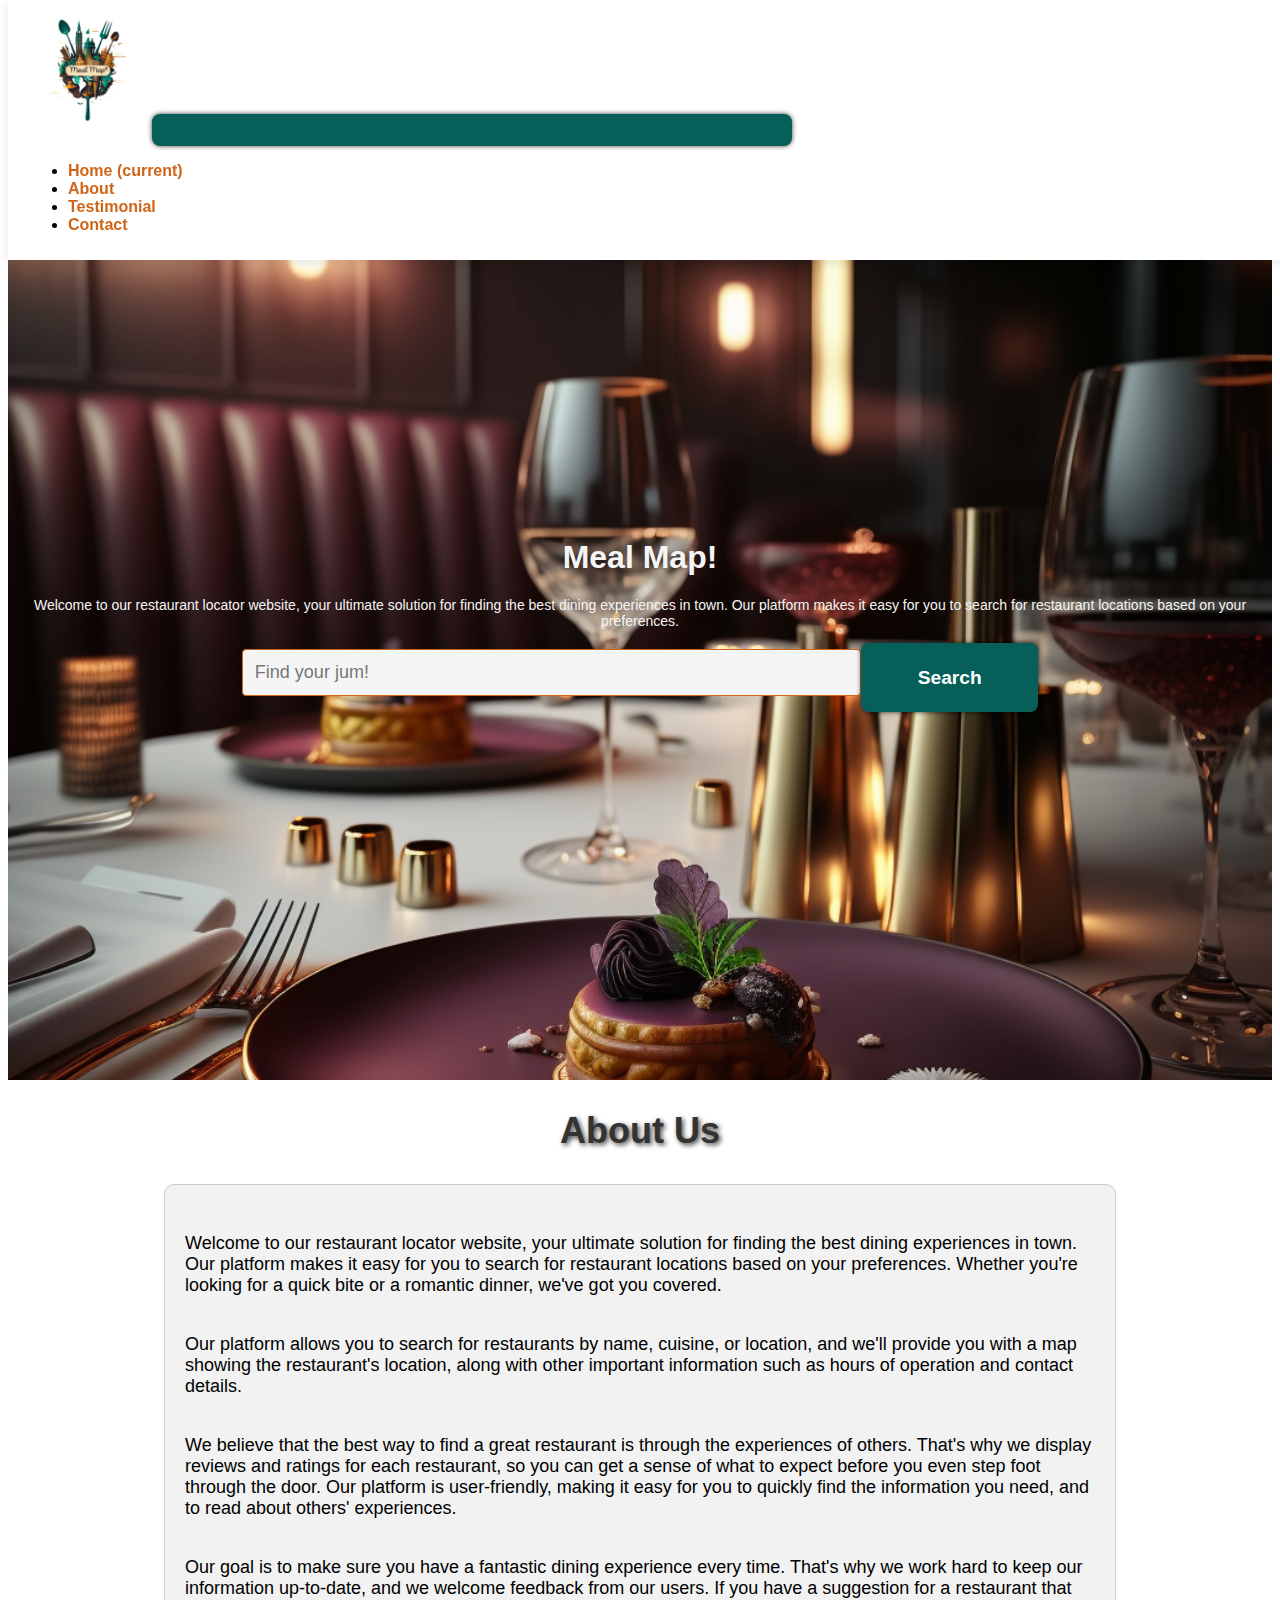
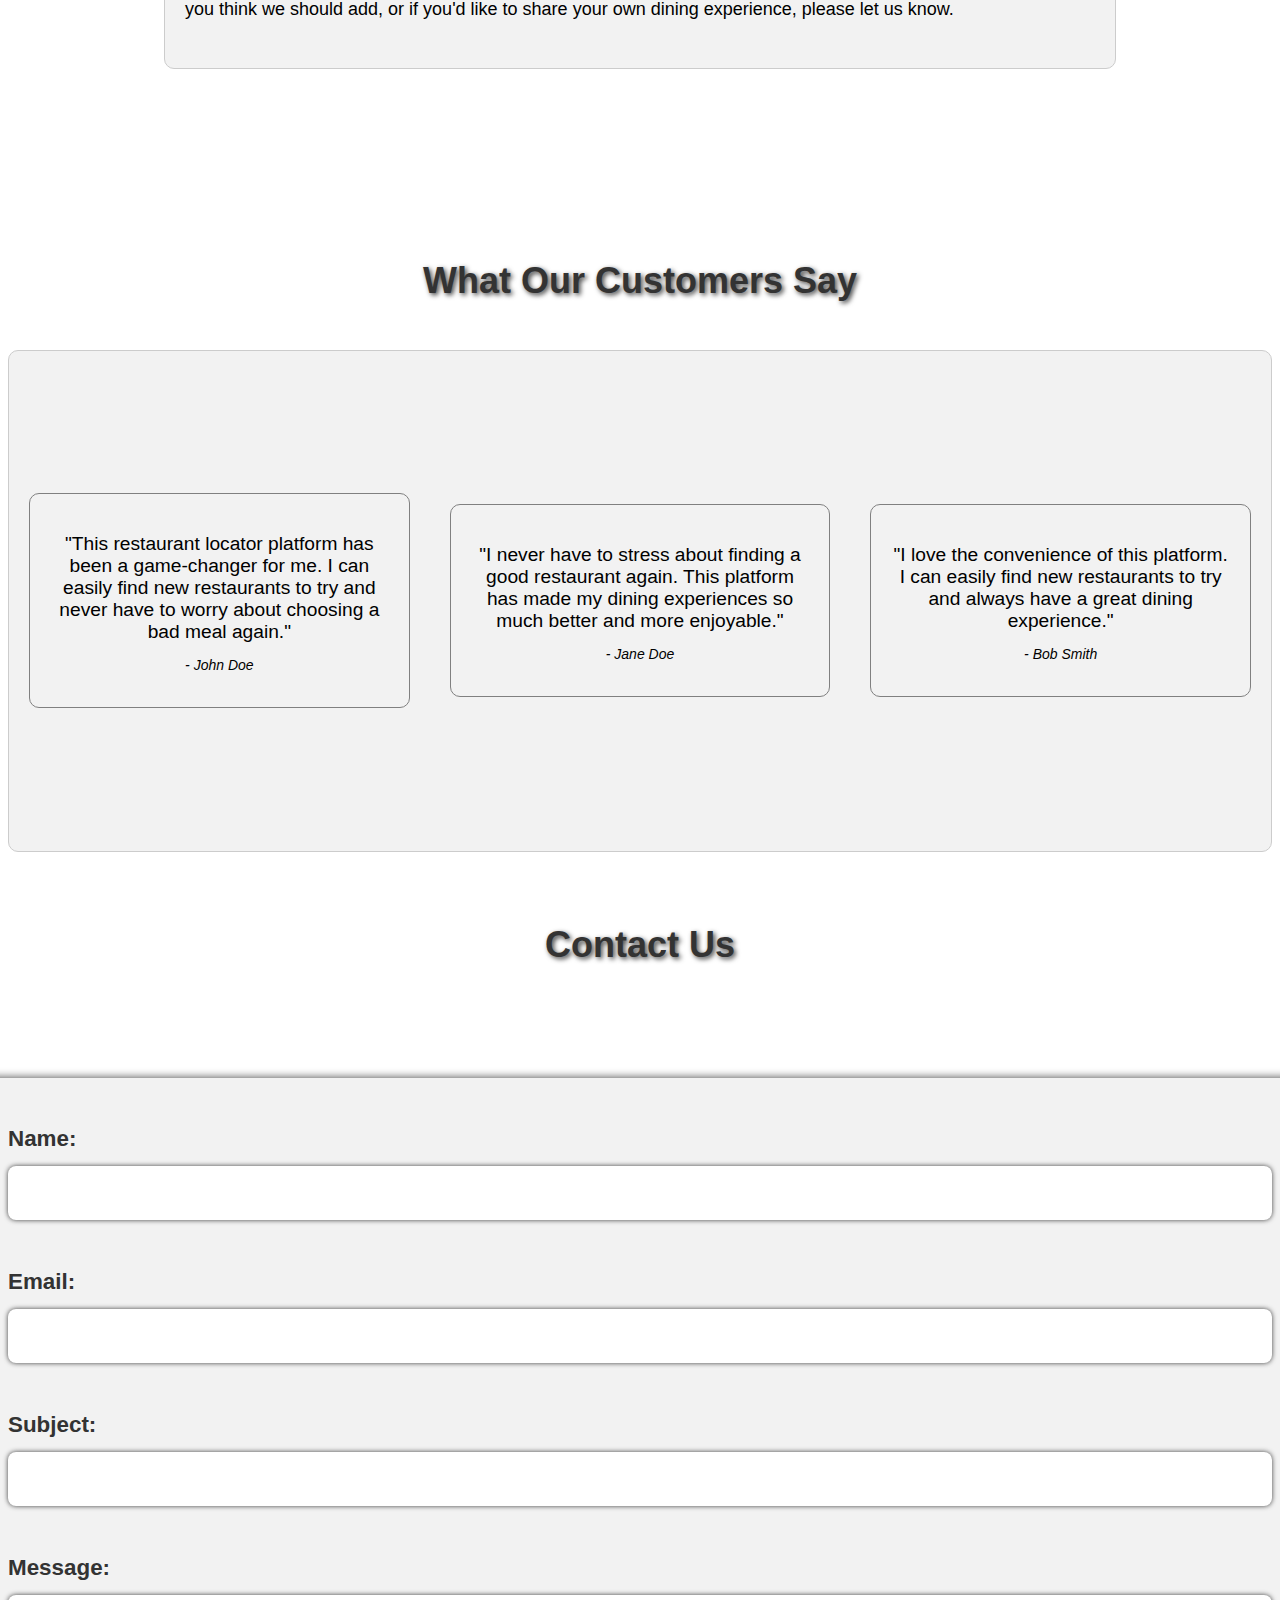
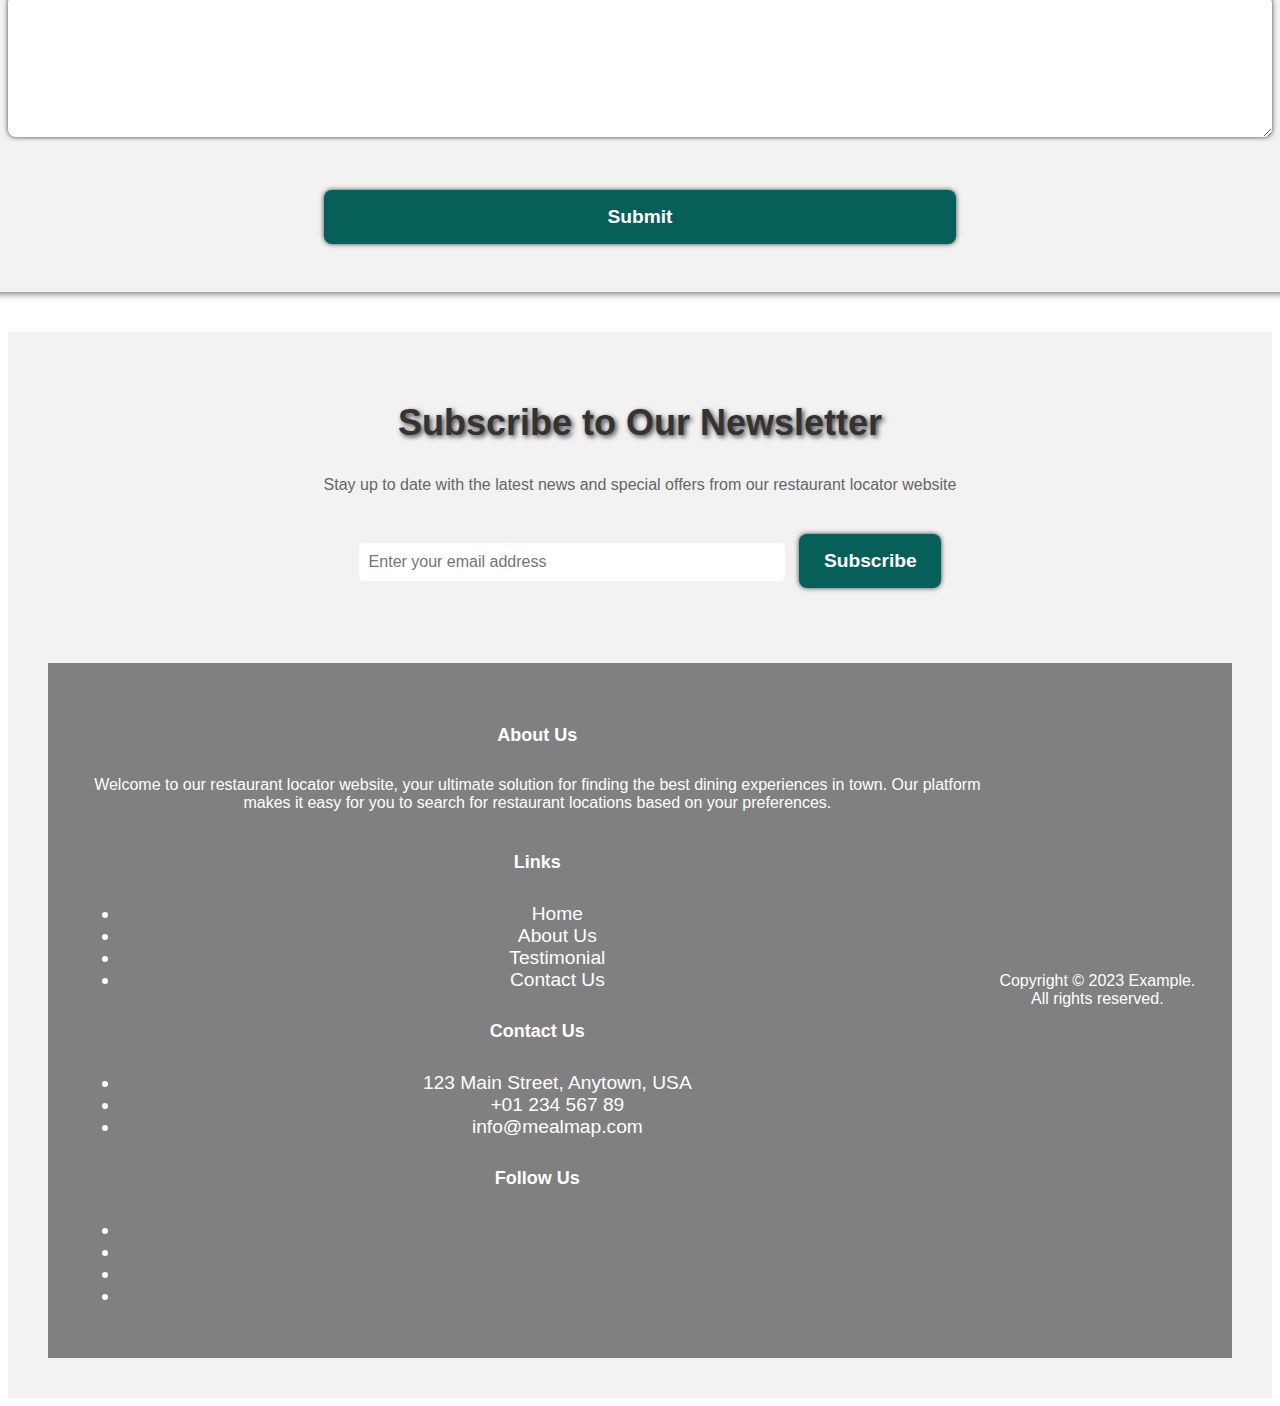
<file: index.html>
<!DOCTYPE html>
<html lang="en">

<head>
  <meta charset="UTF-8" />
  <meta http-equiv="X-UA-Compatible" content="IE=edge" />
  <meta name="viewport" content="width=device-width, initial-scale=1.0" />
  <link rel="stylesheet" href="https://cdn.jsdelivr.net/npm/bootstrap@4.6.2/dist/css/bootstrap.min.css"
    integrity="sha384-xOolHFLEh07PJGoPkLv1IbcEPTNtaed2xpHsD9ESMhqIYd0nLMwNLD69Npy4HI+N" crossorigin="anonymous" />
  <link rel="stylesheet" href="https://cdn.jsdelivr.net/npm/bootstrap@4.6.2/dist/css/bootstrap.min.css"
    integrity="sha384-xOolHFLEh07PJGoPkLv1IbcEPTNtaed2xpHsD9ESMhqIYd0nLMwNLD69Npy4HI+N" crossorigin="anonymous" />
    <link rel="stylesheet" href="./assets/style.css" />
    <link rel="stylesheet" href="https://use.fontawesome.com/releases/v5.14.0/css/all.css" integrity="sha384-HzLeBuhoNPvSl5KYnjx0BT+WB0QEEqLprO+NBkkk5gbc67FTaL7XIGa2w1L0Xbgc" crossorigin="anonymous">
  <title>Meal Map!</title>
</head>

<body>
  <nav class="navbar navbar-expand-lg navbar-light bg-light">
    <a class="navbar-brand" href="#"><img src="./assets/img/Mealmap.png" alt="Meal map Logo" class="logo"></a>
    <button class="navbar-toggler" type="button" data-toggle="collapse" data-target="#navbarSupportedContent"
      aria-controls="navbarSupportedContent" aria-expanded="false" aria-label="Toggle navigation">
      <span class="navbar-toggler-icon"></span>
    </button>
  
    <div class="collapse navbar-collapse" id="navbarSupportedContent">
      <ul class="navbar-nav mr-auto">
        <li class="nav-item active">
          <a class="nav-link" href="#">Home <span class="sr-only">(current)</span></a>
        </li>
        <li class="nav-item">
          <a class="nav-link" href="#about">About</a>
        </li>
        <li class="nav-item">
          <a class="nav-link" href="#testimonial">Testimonial</a>
        </li>
        <li class="nav-item">
          <a class="nav-link" href="#contact">Contact</a>
        </li>
      </ul>
      <div class="ml-auto">
        <div id="google_translate_element"></div>
        <script type="text/javascript">
          function googleTranslateElementInit() {
            new google.translate.TranslateElement({ pageLanguage: 'en' }, 'google_translate_element');
          }
        </script>
      </div>
    </div>
  </nav>
  
    <!-- ISJ Jumbotron with search bar -->
    <div class="jumbotron jumbotron-fluid jumbotron-bg">
      <div class="container">
        <h1 class="display-4">Meal Map!</h1>
        <p class="lead">
          Welcome to our restaurant locator website, your ultimate solution for finding the best dining experiences in town. Our platform makes it easy for you to search for restaurant locations based on your preferences.
        </p>
        <form class="form-inline my-2 my-lg-0" style="display: flex; justify-content: center; width: 70%; margin: 0 auto;">
          <input id='citySearch' class="form-control mr-sm-2" style="width: 70%;" type="search" placeholder="Find your jum!" aria-label="Search">
          <button id='searchBtn' class="btn btn-outline-success my-2 my-sm-0 " type="submit">Search</button>
        </form>
      </div>
    </div>


  <!-- EU Horizontal scroll section for options -->
  <div class="main-scroll">
    <div></div>
    <div class="cover">
      <div class="scroll-images">
        <!-- Restaurant options added by API query-->
      </div>
    </div>
    <div></div>
  </div>

  <div class="container about-container">
    <h2 class="section-title" id="about" style="font-size: 36px; font-weight: bold; color: #333; text-shadow: 2px 2px 5px rgba(0,0,0,0.75); margin-bottom: 2rem;">About Us</h2>
    <div id="about-us-box">
      <p>
        Welcome to our restaurant locator website, your ultimate solution for
        finding the best dining experiences in town. Our platform makes it
        easy for you to search for restaurant locations based on your
        preferences. Whether you're looking for a quick bite or a romantic
        dinner, we've got you covered.
      </p>

      <p>
        Our platform allows you to search for restaurants by name, cuisine, or
        location, and we'll provide you with a map showing the restaurant's
        location, along with other important information such as hours of
        operation and contact details.
      </p>

      <p>
        We believe that the best way to find a great restaurant is through the
        experiences of others. That's why we display reviews and ratings for
        each restaurant, so you can get a sense of what to expect before you
        even step foot through the door. Our platform is user-friendly, making
        it easy for you to quickly find the information you need, and to read
        about others' experiences.
      </p>

      <p>
        Our goal is to make sure you have a fantastic dining experience every
        time. That's why we work hard to keep our information up-to-date, and
        we welcome feedback from our users. If you have a suggestion for a
        restaurant that you think we should add, or if you'd like to share
        your own dining experience, please let us know.
      </p>
    </div>
  </div>

  <div class="testimonial-header">
    <h2 id="testimonial">What Our Customers Say</h2>
  </div>

  <div class="testimonial-container">
    <div class="testimonial-box">
      <p class="testimonial-text">
        "This restaurant locator platform has been a game-changer for me. I can easily find new restaurants to try and never have to worry about choosing a bad meal again."
      </p>
      <p class="testimonial-author">- John Doe</p>
    </div>
    <div class="testimonial-box">
      <p class="testimonial-text">
        "I never have to stress about finding a good restaurant again. This platform has made my dining experiences so much better and more enjoyable."
      </p>
      <p class="testimonial-author">- Jane Doe</p>
    </div>
    <div class="testimonial-box">
      <p class="testimonial-text">
        "I love the convenience of this platform. I can easily find new restaurants to try and always have a great dining experience."
      </p>
      <p class="testimonial-author">- Bob Smith</p>
    </div>
  </div>

  <!-- EN contact us -->

  <div class="container contact-container">
    <h2 class="section-title" id="contact" style="text-align: center; margin: auto;">Contact Us</h2>
    <form action="#" class="contact-form">
      <div class="form-group">
        <label for="name">Name:</label>
        <input type="text" id="name" class="form-control" required />
      </div>
      <div class="form-group">
        <label for="email">Email:</label>
        <input type="email" id="email" class="form-control" required />
      </div>
      <div class="form-group">
        <label for="subject">Subject:</label>
        <input type="text" id="subject" class="form-control" required />
      </div>
      <div class="form-group">
        <label for="message">Message:</label>
        <textarea id="message" class="form-control" rows="5" required></textarea>
      </div>
      <button type="submit" class="btn btn-primary">Submit</button>
    </form>
  </div>
  


  <div id="newsletter">
    <h2>Subscribe to Our Newsletter</h2>
    <p>
      Stay up to date with the latest news and special offers from our
      restaurant locator website
    </p>
    <form>
      <input type="email" placeholder="Enter your email address" />
      <button type="submit">Subscribe</button>
    </form>

    <footer class="footer">
      <div class="footer-container">
        <div class="row">
          <div class="col-sm-3">
            <h5 style="color: white;">About Us</h5>
            <p style="color: white;">Welcome to our restaurant locator website, your ultimate solution for
              finding the best dining experiences in town. Our platform makes it
              easy for you to search for restaurant locations based on your
              preferences.</p>
          </div>
          <div class="col-sm-3">
            <h5>Links</h5>
            <ul>
              <li><a href="#">Home</a></li>
              <li><a href="#about">About Us</a></li>
              <li><a href="#testimonial">Testimonial</a></li>
              <li><a href="#contact">Contact Us</a></li>
            </ul>
          </div>
          <div class="col-sm-3">
            <h5>Contact Us</h5>
            <ul class="list-unstyled">
              <li><i class="fa fa-map-marker"></i> 123 Main Street, Anytown, USA</li>
              <li><i class="fa fa-phone"></i> +01 234 567 89</li>
              <li><i class="fa fa-envelope"></i> info@mealmap.com</li>
            </ul>
          </div>
          <div class="col-sm-3">
            <h5>Follow Us</h5>
            <ul class="list-inline">
              <li><a href="#"><i class="fab fa-facebook"></i></a></li>
              <li><a href="#"><i class="fab fa-twitter"></i></a></li>
              <li><a href="#"><i class="fab fa-linkedin"></i></a></li>
              <li><a href="#"><i class="fab fa-instagram"></i></a></li>
            </ul>
          </div>
        </div>
      </div>
      <div class="copyright">
        <div class="container">
          <p style="color: white;">Copyright &copy; 2023 Example. All rights reserved.</p>
        </div>
      </div>
    </footer>
    


  
  
    <script src="https://ajax.googleapis.com/ajax/libs/jquery/3.6.1/jquery.min.js"></script>
    <script src="https://cdn.jsdelivr.net/npm/popper.js@1.16.1/dist/umd/popper.min.js"
      integrity="sha384-9/reFTGAW83EW2RDu2S0VKaIzap3H66lZH81PoYlFhbGU+6BZp6G7niu735Sk7lN"
      crossorigin="anonymous"></script>
    <script src="https://cdn.jsdelivr.net/npm/bootstrap@4.6.2/dist/js/bootstrap.min.js"
      integrity="sha384-+sLIOodYLS7CIrQpBjl+C7nPvqq+FbNUBDunl/OZv93DB7Ln/533i8e/mZXLi/P+"
      crossorigin="anonymous"></script>
    <script type="text/javascript"
      src="//translate.google.com/translate_a/element.js?cb=googleTranslateElementInit"></script>
    <script src="./assets/script.js"></script>
</body>

</html>
</file>
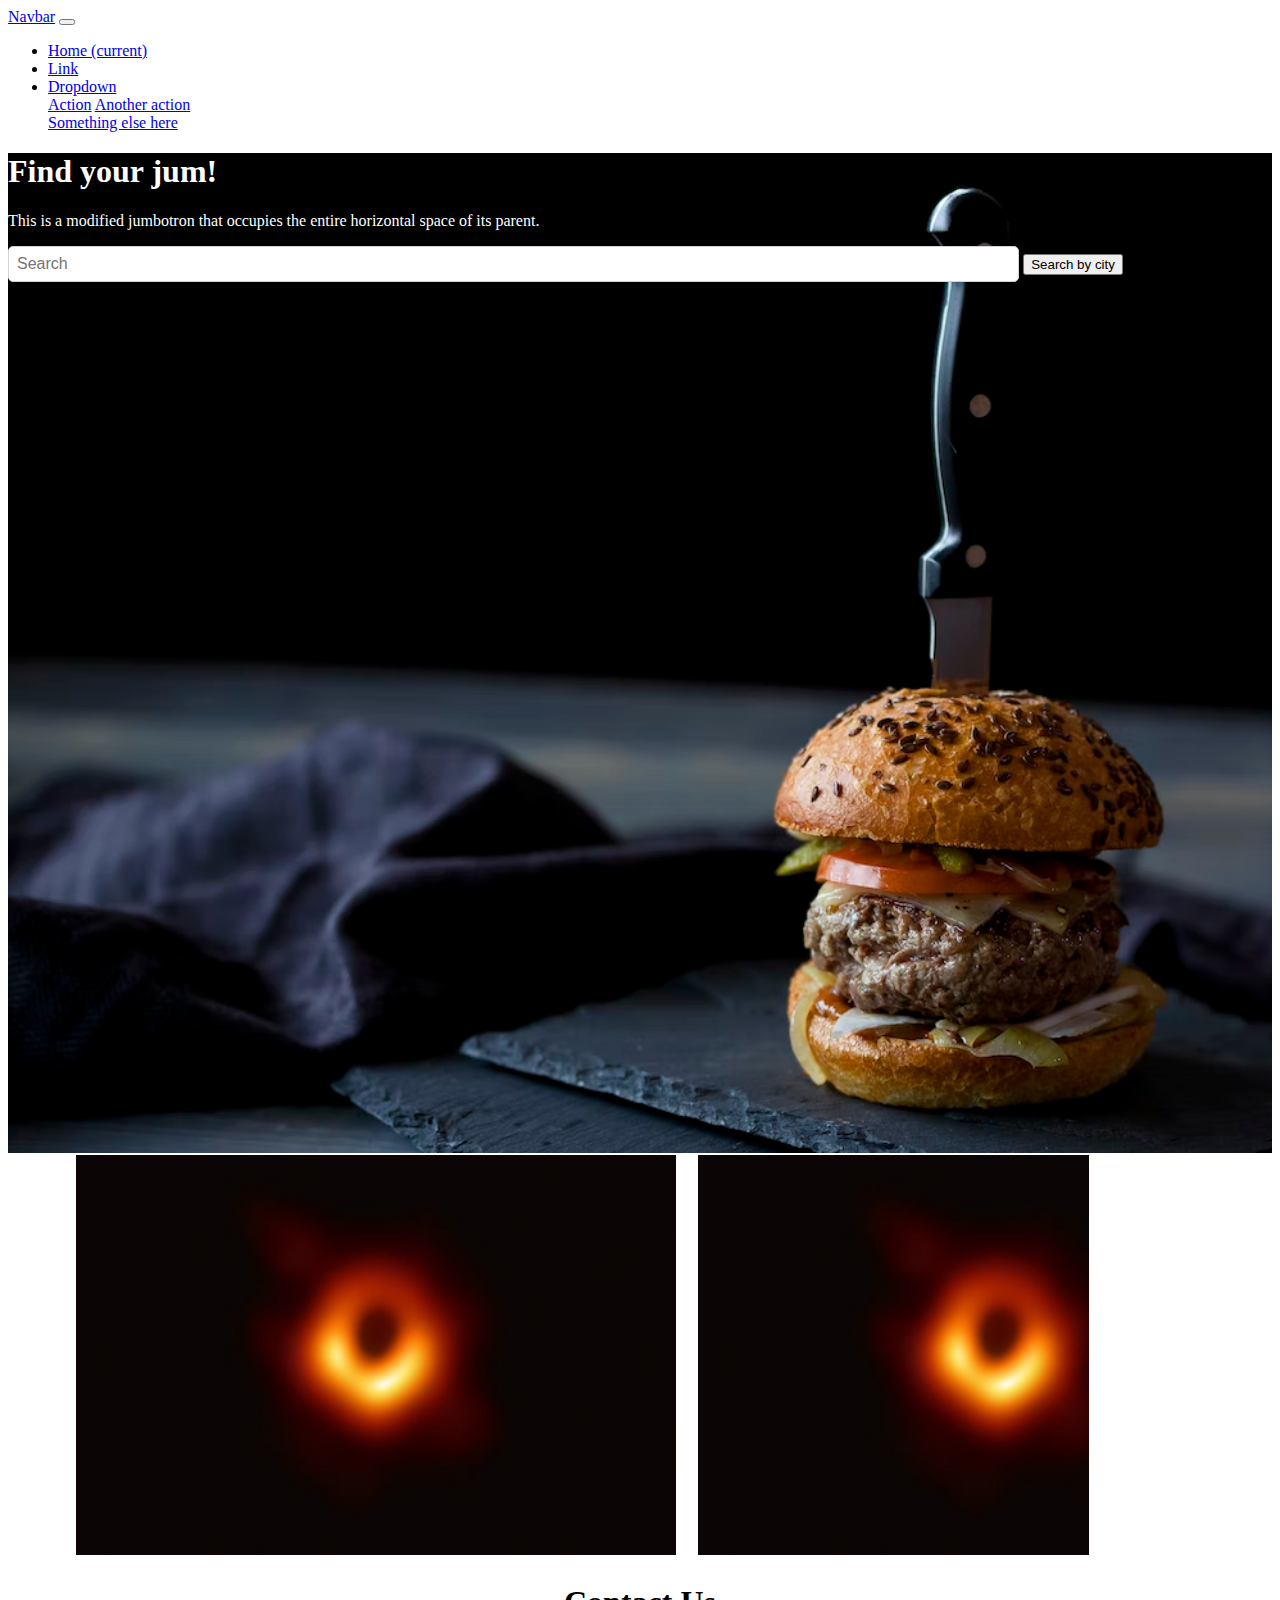
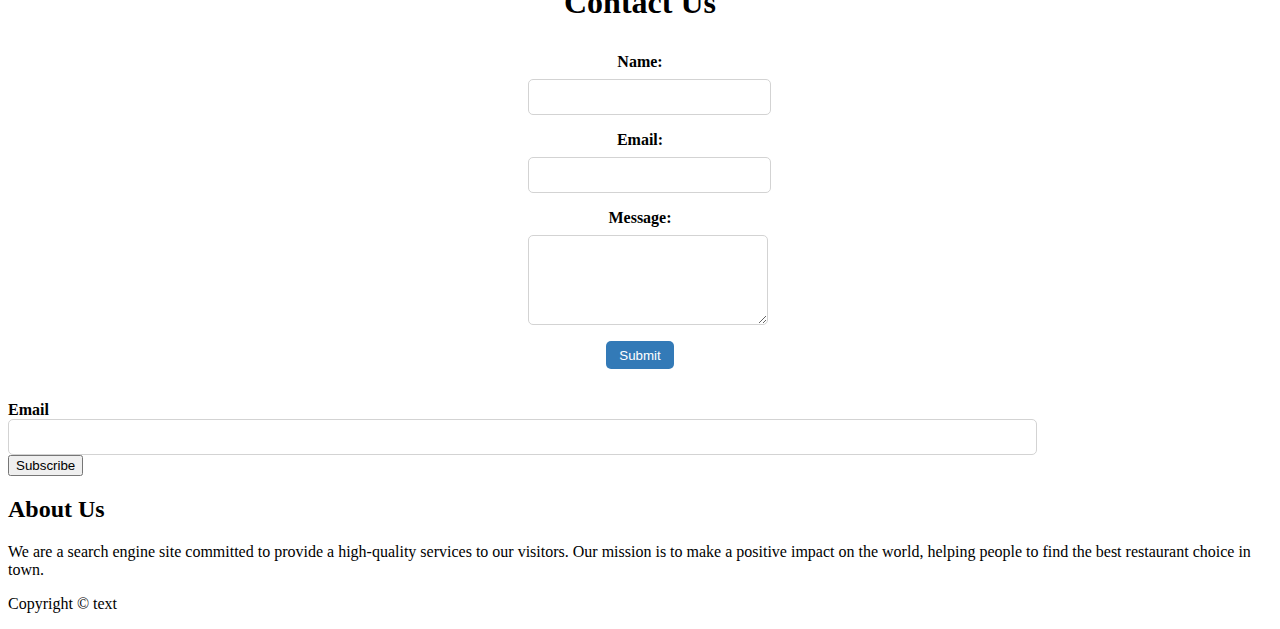
<file: Website-Project-main/index.html>
<!DOCTYPE html>
<html lang="en">

<head>
    <meta charset="UTF-8">
    <meta http-equiv="X-UA-Compatible" content="IE=edge">
    <meta name="viewport" content="width=device-width, initial-scale=1.0">
    <link rel="stylesheet" href="https://cdn.jsdelivr.net/npm/bootstrap@4.6.2/dist/css/bootstrap.min.css"
        integrity="sha384-xOolHFLEh07PJGoPkLv1IbcEPTNtaed2xpHsD9ESMhqIYd0nLMwNLD69Npy4HI+N" crossorigin="anonymous">
    <link rel="stylesheet" href="https://cdn.jsdelivr.net/npm/bootstrap@4.6.2/dist/css/bootstrap.min.css"
        integrity="sha384-xOolHFLEh07PJGoPkLv1IbcEPTNtaed2xpHsD9ESMhqIYd0nLMwNLD69Npy4HI+N" crossorigin="anonymous">
    <link rel="stylesheet" href="./assets/style.css">
    <title>Document</title>
</head>

<body>

    <!-- ISJ Navbar -->
    <nav class="navbar navbar-expand-lg navbar-light bg-light">
        <a class="navbar-brand" href="#">Navbar</a>
        <button class="navbar-toggler" type="button" data-toggle="collapse" data-target="#navbarSupportedContent"
            aria-controls="navbarSupportedContent" aria-expanded="false" aria-label="Toggle navigation">
            <span class="navbar-toggler-icon"></span>
        </button>

        <div class="collapse navbar-collapse" id="navbarSupportedContent">
            <ul class="navbar-nav mr-auto">
                <li class="nav-item active">
                    <a class="nav-link" href="#">Home <span class="sr-only">(current)</span></a>
                </li>
                <li class="nav-item">
                    <a class="nav-link" href="#">Link</a>
                </li>
                <li class="nav-item dropdown">
                    <a class="nav-link dropdown-toggle" href="#" role="button" data-toggle="dropdown"
                        aria-expanded="false">
                        Dropdown
                    </a>
                    <div class="dropdown-menu">
                        <a class="dropdown-item" href="#">Action</a>
                        <a class="dropdown-item" href="#">Another action</a>
                        <div class="dropdown-divider"></div>
                        <a class="dropdown-item" href="#">Something else here</a>
                    </div>
                </li>

            </ul>

        </div>

    </nav>
    <!-- ISJ Jumbotron with search bar -->
    <div class="jumbotron jumbotron-fluid jumbotron-bg">
        <div class="container">
            <h1 class="display-4">Find your jum!</h1>
            <p class="lead">This is a modified jumbotron that occupies the entire horizontal space of its parent.</p>
            <form class="form-inline my-2 my-lg-0">
                <input class="form-control mr-sm-2" type="search" placeholder="Search" aria-label="Search">
                <button class="btn btn-outline-success my-2 my-sm-0" type="submit">Search by city</button>
            </form>
        </div>
    </div>
    <!-- EU Horizontal scroll section for options -->
    <div class="main-scroll">
        <div></div>
        <div class="cover">
            <div class="scroll-images">
                <div class="child"><img class="child-img" src="./emma.jpg" alt="image"></div>
                <div class="child"><img class="child-img" src="./emma.jpg" alt="image"></div>
                <div class="child"><img class="child-img" src="./emma.jpg" alt="image"></div>
                <div class="child"><img class="child-img" src="./emma.jpg" alt="image"></div>
                <div class="child"><img class="child-img" src="./emma.jpg" alt="image"></div>
                <div class="child"><img class="child-img" src="./emma.jpg" alt="image"></div>
            </div>
        </div>
        <div></div>
    </div>
    <!-- EN contact us -->
    <section id="contact">
      <div>
          <h2>Contact Us</h2>
    </div>
      <div>
          <form>
            <div class="form-group">
              <label for="name">Name:</label>
              <input type="text" id="name" name="name" required />
            </div>
            <div class="form-group">
              <label for="email">Email:</label>
              <input type="email" id="email" name="email" required />
            </div>
            <div class="form-group">
              <label for="message">Message:</label>
              <textarea id="message" name="message" rows="5" required></textarea>
            </div>
            <button type="submit">Submit</button>
          </form>
      </div>
      </section>
      <section>
          <div>
              <form>
                <div class="row mb-3">
                  <label for="inputEmail3" class="col-sm-2 col-form-label">Email</label>
                  <div class="col-sm-10">
                    <input type="email" class="form-control" id="inputEmail3">
                  </div>
                  <button type="submit" class="btn btn-primary">Subscribe </button>
             </form>
          </div>
      </section>
    <!-- EN Subscription form -->
    <!--FO About us -->
    <div class="container">
        <div class="row">
            <div class="col-sm-12 col-md-12 col-lg-12">
                <h2 id="about-us">About Us</h2>
                <p>
                    We are a search engine site committed to provide a
                    high-quality services to our visitors. Our mission is to make a
                    positive impact on the world, helping people to find the best restaurant choice in town.
                </p>
            </div>
        </div>
    </div>

    <!--FO Footer -->
    <footer class="bg-light py-3">
        <div class="container">
            <p class="text-center">Copyright &copy; text</p>
        </div>
    </footer>

    <script src="https://cdn.jsdelivr.net/npm/jquery@3.5.1/dist/jquery.slim.min.js"
        integrity="sha384-DfXdz2htPH0lsSSs5nCTpuj/zy4C+OGpamoFVy38MVBnE+IbbVYUew+OrCXaRkfj"
        crossorigin="anonymous"></script>
    <script src="https://cdn.jsdelivr.net/npm/popper.js@1.16.1/dist/umd/popper.min.js"
        integrity="sha384-9/reFTGAW83EW2RDu2S0VKaIzap3H66lZH81PoYlFhbGU+6BZp6G7niu735Sk7lN"
        crossorigin="anonymous"></script>
    <script src="https://cdn.jsdelivr.net/npm/bootstrap@4.6.2/dist/js/bootstrap.min.js"
        integrity="sha384-+sLIOodYLS7CIrQpBjl+C7nPvqq+FbNUBDunl/OZv93DB7Ln/533i8e/mZXLi/P+"
        crossorigin="anonymous"></script>
</body>

</html>
</file>
<file: assets/style.css>
body {
  background-color: white;
  
}

body {
  font-family: Helvetica, Arial, sans-serif;
}

.navbar-light .navbar-brand {
  color: #D06518;
}

.navbar-light .nav-item .nav-link {
  color: #D06518;
}

.main-scroll {
  width: 90%;
  height: 100%;
  display: flex;
  align-items: center;
  justify-content: space-between;
}

.cover {
  position: relative;
  width: 90%;
  height: 50%;
}

.scroll-images {
  width: 100%;
  height: auto;
  display: flex;
  justify-content: left;
  align-items: center;
  overflow: auto;
  position: relative;
  scroll-behavior: smooth;
}

.jumbotron-bg {
  background-image: url(./img/hero.png);
  color: white;
  height: 1000px;
  background-position: center top;
  background-size: cover;
  margin-top: 150px;
  display: flex;
  align-items: center;
  justify-content: center;
  height: calc(120vh - 150px);

}

.jumbotron .container form {
  display: flex;
  justify-content: center;
  width: 70%;
  margin: 0 auto;
}

.jumbotron-bg {
  background-color: #D06518;
}

.jumbotron h1,
.jumbotron p {
  color: whitesmoke;
  display: flex;
  justify-content: center;
}

.form-control {
  width: 70%;
}

.child {
  min-width: 600px;
  margin: 1px 10px;
  cursor: pointer;
  border: 1px solid white;
  overflow: hidden;
}

.scroll-images::-webkit-scrollbar {
  -webkit-appearance: none;
}


.child-img {
  width: 100%;
  height: 100%;
}

#contact {
  text-align: center;
  display: flex;
  justify-content: space-between;
  margin: 50px 0;
}

#contact-info {
  width: 40%;
  text-align: left;
  padding: 20px;
}

#contact form {
  display: inline-block;
  width: 48%;
  margin: 0 1% 20px;
  padding: 20px;
  background-color: #fff;
  border-radius: 10px;
  box-shadow: 0px 0px 10px 0px rgba(0, 0, 0, 0.2);
  text-align: center;
}

h2 {
  font-size: 36px;
  margin-bottom: 50px;
}

form {
  display: inline-block;
  margin-bottom: 50px;
  margin-left: 20px;
  width: 60%;
}

.form-group {
  margin-bottom: 25px;
  text-align: left;
}

.form-inline input,
.form-inline button {
  background-color: whitesmoke;
  color: #D06518;
  border-color: #D06518;
}

.form-inline button:hover {
  background-color: #066059;
  transform: translateY(-3px);
  box-shadow: 0px 5px 20px 0px rgba(0,0,0,0.75);
}

label {
  display: block;
  font-size: 18px;
  margin-bottom: 10px;
} 

input,
textarea {
  width: 100%;
  padding: 10px;
  font-size: 18px;
  border: 1px solid #ccc;
  border-radius: 5px;
  box-sizing: border-box;
  margin-bottom: 20px;
}

button[type="submit"] {
  width: 20%;
  padding: 1rem;
  background-color: #066059;
  color: #fff;
  border: none;
  border-radius: 0.5rem;
  font-size: 1.2rem;
  font-weight: bold;
  box-shadow: 0px 0px 5px 0px rgba(0,0,0,0.75);
  cursor: pointer;
  transition: all 0.3s ease-in-out;
}

button[type="submit"]:hover {
  background-color: #D06518;
  transform: translateY(-3px);
  box-shadow: 0px 5px 20px 0px rgba(0,0,0,0.75);
}

button[type="submit"]:active {
  transform: translateY(3px);
  box-shadow: none;
}

section {
  display: flex;
  justify-content: space-between;
  align-items: center;
  width: 80%;
  margin: 20px auto;
}

#subscribe {
  display: flex;
  justify-content: center;
  align-items: center;
  flex-direction: column;
  background-color: #f2f2f2;
  padding: 30px;
  margin: 50px 0;
}

#subscribe h2 {
  font-size: 36px;
  font-weight: bold;
  color: #333;
  text-shadow: 2px 2px 5px rgba(0,0,0,0.75);
  margin-bottom: 2rem;
}

#subscribe-section .form-container {
    display: flex;
    flex-direction: row;
    justify-content: center;
    align-items: center;
}

#subscribe-section .form-container input[type="email"] {
    width: 60%;
    height: 40px;
    margin-right: 10px;
    padding: 0 10px;
    font-size: 16px;
    border-radius: 5px;
    border: 1px solid lightgray;
}

#subscribe-section .form-container input[type="submit"] {
    width: 20%;
    height: 40px;
    font-size: 16px;
    background-color: #00bfff;
    color: white;
    border: none;
    border-radius: 5px;
    cursor: pointer;
}


#subscribe input[type="submit"]:hover {
  background-color: #fff;
  color: #333;
}


h2 {
  text-align: center;
}

p {
  font-size: 14px;
  text-align: center;
}

input,
textarea {
  width: 100%;
  padding: 12px;
  border: 1px solid #ccc;
  border-radius: 4px;
  box-sizing: border-box;
  margin-top: 6px;
  margin-bottom: 16px;
  resize: vertical;
}

label {
  font-size: 16px;
}

#about-us-container {
  text-align: center;
  padding: 50px;
  
}

#about-us-box {
  background-color: #f2f2f2;
  border: 1px solid #ccc;
  border-radius: 10px;
  padding: 20px;
  width: 90%;
  margin: 0 auto;
}

#about-us-box p {
  text-align: left;
  padding: 10px 0;
  font-size: 18px;
}

#about p {
  font-size: 20px;
  text-align: center;
}

.section-title#about {
  font-size: 36px;
  font-weight: bold;
  color: #333;
  text-shadow: 2px 2px 5px rgba(0,0,0,0.75);
  margin-bottom: 2rem;
  
}

#about h2 {
  font-size: 36px;
  font-weight: bold;
  color: #333;
  text-shadow: 2px 2px 5px rgba(0,0,0,0.75);
  margin-bottom: 2rem;
}

.about-container {
  width: 80%;
  margin: 0 auto;
  text-align: center;
  height: 80vh;
}

.section-title {
  font-size: 36px;
  margin-bottom: 40px;
}

.contact-form {
  margin: 40px 0;
}

.form-group {
  margin-bottom: 20px;
  text-align: left;
}

.form-group label {
  display: block;
  font-size: 18px;
  font-weight: bold;
  margin-bottom: 10px;
}

.form-group input,
.form-group textarea {
  width: 100%;
  padding: 10px;
  font-size: 18px;
  border: 1px solid #ddd;
  border-radius: 5px;
  box-shadow: 0px 0px 10px 0px rgba(0, 0, 0, 0.1);
}

.btn {
  padding: 10px 20px;
  background-color: #333;
  color: #fff;
  border: none;
  border-radius: 5px;
  font-size: 18px;
  cursor: pointer;
}

.btn:hover {
  background-color: #555;
}

#testimonials {
  text-align: center;
  padding: 40px 0;
}

.testimonial-header {
  text-align: center;
  margin-bottom: 20px;
}

.testimonial-header h2 {
  font-size: 36px;
  font-weight: bold;
  color: #333;
  text-shadow: 2px 2px 5px rgba(0,0,0,0.75);
  margin-bottom: 5rem;
  
}

.form-group {
  margin-bottom: 25px;
  text-align: left;
}

.testimonial-container {
  display: flex;
  justify-content: center;
  align-items: center;
  height: 500px;
  background-color: #f2f2f2;
  border: 1px solid #ccc;
  border-radius: 10px;
  overflow: hidden;
}

.testimonial-header {
  height: 10vh;
  margin-bottom: auto;
  margin-top: auto;
}


.testimonial-box {
  width: 30%;
  margin: 20px;
  padding: 20px;
  border: 1px solid gray;
  border-radius: 10px;
  text-align: center;
}

.testimonial-text {
  font-size: 1.2em;
  margin-bottom: 10px;
}

.testimonial-author {
  font-style: italic;
}

#newsletter {
  background-color: #f2f2f2;
  padding: 40px;
  text-align: center;
}

#newsletter h2 {
  font-size: 36px;
  font-weight: bold;
  color: #333;
  text-shadow: 2px 2px 5px rgba(0,0,0,0.75);
  margin-bottom: 2rem;
}

#newsletter p {
  margin-bottom: 40px;
  font-size: 16px;
  color: #666;
}

#newsletter form {
  display: inline-block;
}

#newsletter input[type="email"] {
  width: 60%;
  padding: 10px;
  font-size: 16px;
  margin-right: 10px;
  border: none;
  border-radius: 5px;
}

input[type="submit"], 
input[type="button"], 
input[type="reset"], 
button,
input[type="submit"].newsletter-submit {
  width: 50%;
  padding: 1rem;
  background-color: #066059;
  color: #fff;
  border: none;
  border-radius: 0.5rem;
  font-size: 1.2rem;
  font-weight: bold;
  box-shadow: 0px 0px 5px 0px rgba(0,0,0,0.75);
  cursor: pointer;
  transition: all 0.3s ease-in-out;
}

#newsletter button[type="submit"]:hover {
  background-color: #D06518;
  transform: translateY(-3px);
  box-shadow: 0px 5px 20px 0px rgba(0,0,0,0.75);
}

.logo {
  width: 120px;
  height: 120px;
}

.navbar {
  background-color: #fff;
  box-shadow: 0px 2px 10px rgba(0, 0, 0, 0.1);
  padding: 10px 20px;
  position: fixed;
  top: 0;
  width: 100%;
  z-index: 999;
}

.nav-item {
  margin-right: 20px;
}

.nav-item a {
  color: #066059;
  font-weight: bold;
  text-decoration: none;
}

.nav-item a:hover {
  color: #337ab7;
}

.nav-item .active {
  color: #337ab7;
}

#google_translate_element {
  margin-top: 10px;
}

#search-bar {
  width: 80%;
  margin: 0 auto;
  text-align: center;
}

.contact-container {
  display: flex;
  justify-content: center;
  align-items: center;
  height: 120vh;
  flex-direction: column;
}

.contact-form {
  width: 100%;
  background-color: #f2f2f2;
  padding: 3rem;
  border-radius: 1rem;
  box-shadow: 0px 0px 10px 0px rgba(0,0,0,0.75);
  text-align: center;
}

.contact-form input,
.contact-form textarea {
  width: 100%;
  padding: 1rem;
  margin-bottom: 1.5rem;
  border-radius: 0.5rem;
  border: none;
  box-shadow: 0px 0px 5px 0px rgba(0,0,0,0.75);
  font-size: 1.2rem;
  outline: none;
}

.contact-form label {
  font-size: 1.4rem;
  font-weight: bold;
  margin-bottom: 0.5rem;
  color: #333;
  display: block;
}

.contact-form button[type="submit"] {
  width: 50%;
  padding: 1rem;
  background-color: #066059;
  color: #fff;
  border: none;
  border-radius: 0.5rem;
  font-size: 1.2rem;
  font-weight: bold;
  box-shadow: 0px 0px 5px 0px rgba(0,0,0,0.75);
  cursor: pointer;
  transition: all 0.3s ease-in-out;
}

.contact-form button[type="submit"]:hover {
  background-color: #D06518;
  transform: translateY(-3px);
  box-shadow: 0px 5px 20px 0px rgba(0,0,0,0.75);
}

.contact-container h2.section-title {
  font-size: 36px;
  font-weight: bold;
  color: #333;
  text-shadow: 2px 2px 5px rgba(0,0,0,0.75);
  margin-bottom: 2rem;
}

footer {
  display: flex;
  justify-content: space-between;
  align-items: center;
  background-color: grey;
  color: #fff;
  padding: 2rem;
  font-size: 1.2rem;
  text-align: center;
  margin-top: 1rem;
  
}

footer a {
  color: white;
  text-decoration: none;
  transition: all 0.3s ease-in-out;
}

footer a:hover {
  color: #D06518;
}

footer p {
  margin: 0;
  color: #fff;
}

#footer .about-us {
  color: #fff;
}


footer .social-icons {
  display: flex;
}

footer .social-icons a {
  margin-left: 1.5rem;
  font-size: 1.5rem;
  color: #fff;
  transition: all 0.3s ease-in-out;
}

footer .social-icons a:hover {
  color: #066059;
}

.footer h5 {
  font-family: 'Open Sans', sans-serif;
  font-size: 18px;
  font-weight: bold;
  color: white;
}

.footer p {
  font-family: 'Open Sans', sans-serif;
  font-size: 14px;
  color: white;
}

.footer-container {
  height: auto;
}
</file>
<file: Website-Project-main/assets/style.css>
.main-scroll {
    width: 90%;
    height: 100%;
    display: flex;
    align-items: center;
    justify-content: space-between;
}

.cover {
    position: relative;
    width: 90%;
    height: 50%;
}

.scroll-images {
    width: 100%;
    height: auto;
    display: flex;
    justify-content: left;
    align-items: center;
    overflow: auto;

}

.jumbotron-bg {
    background-image: url(./img/Burger\ jumbotrom\ pic.avif);
    color: white;
    height: 1000px;
    background-size: cover;
}

.child {
    min-width: 600px;
    height: 400px;
    margin: 1px 10px;
    cursor: pointer;
    border: 1px solid white;
    overflow: hidden;
}

.child-img {
    width: 100%;
    height: 100%;
}

#contact {
    width: 50%;
    margin: 0 auto;
    text-align: center;
  }
  
  #contact {
    width: 50%;
    margin: 0 auto;
    text-align: center;
  }
  
  #contact h2 {
    font-size: 2em;
    margin-bottom: 1em;
  }
  
  #contact form {
    display: inline-block;
    margin-bottom: 2em;
  }
  
  .form-group {
    display: flex;
    flex-direction: column;
    margin-bottom: 1em;
  }
  
  .form-group label {
    font-weight: bold;
    margin-bottom: 0.5em;
  }
  
  #contact input[type="text"],
  #contact input[type="email"],
  #contact textarea {
    padding: 0.5em;
    font-size: 1em;
    border: 1px solid lightgray;
    border-radius: 5px;
    width: 100%;
  }
  
  #contact button[type="submit"] {
    padding: 0.5em 1em;
    background-color: #337ab7;
    color: white;
    border: none;
    border-radius: 5px;
    cursor: pointer;
  }
  
  #contact button[type="submit"]:hover {
    background-color: #286090;
  }
  
  .col-form-label {
    font-weight: bold;
  }
  
  .form-control {
    padding: 0.5em;
    font-size: 1em;
    border: 1px solid lightgray;
    border-radius: 5px;
    width: 80%;
  }
  
  .form-group .btn-primary {
    padding: 0.5em 1em;
    background-color: #337ab7;
    color: white;
    border: none;
    border-radius: 5px;
    cursor: pointer;
    margin-left: 1em;
  }
  
  .form-group .btn-primary:hover {
    background-color: #286090;
  }
</file>
